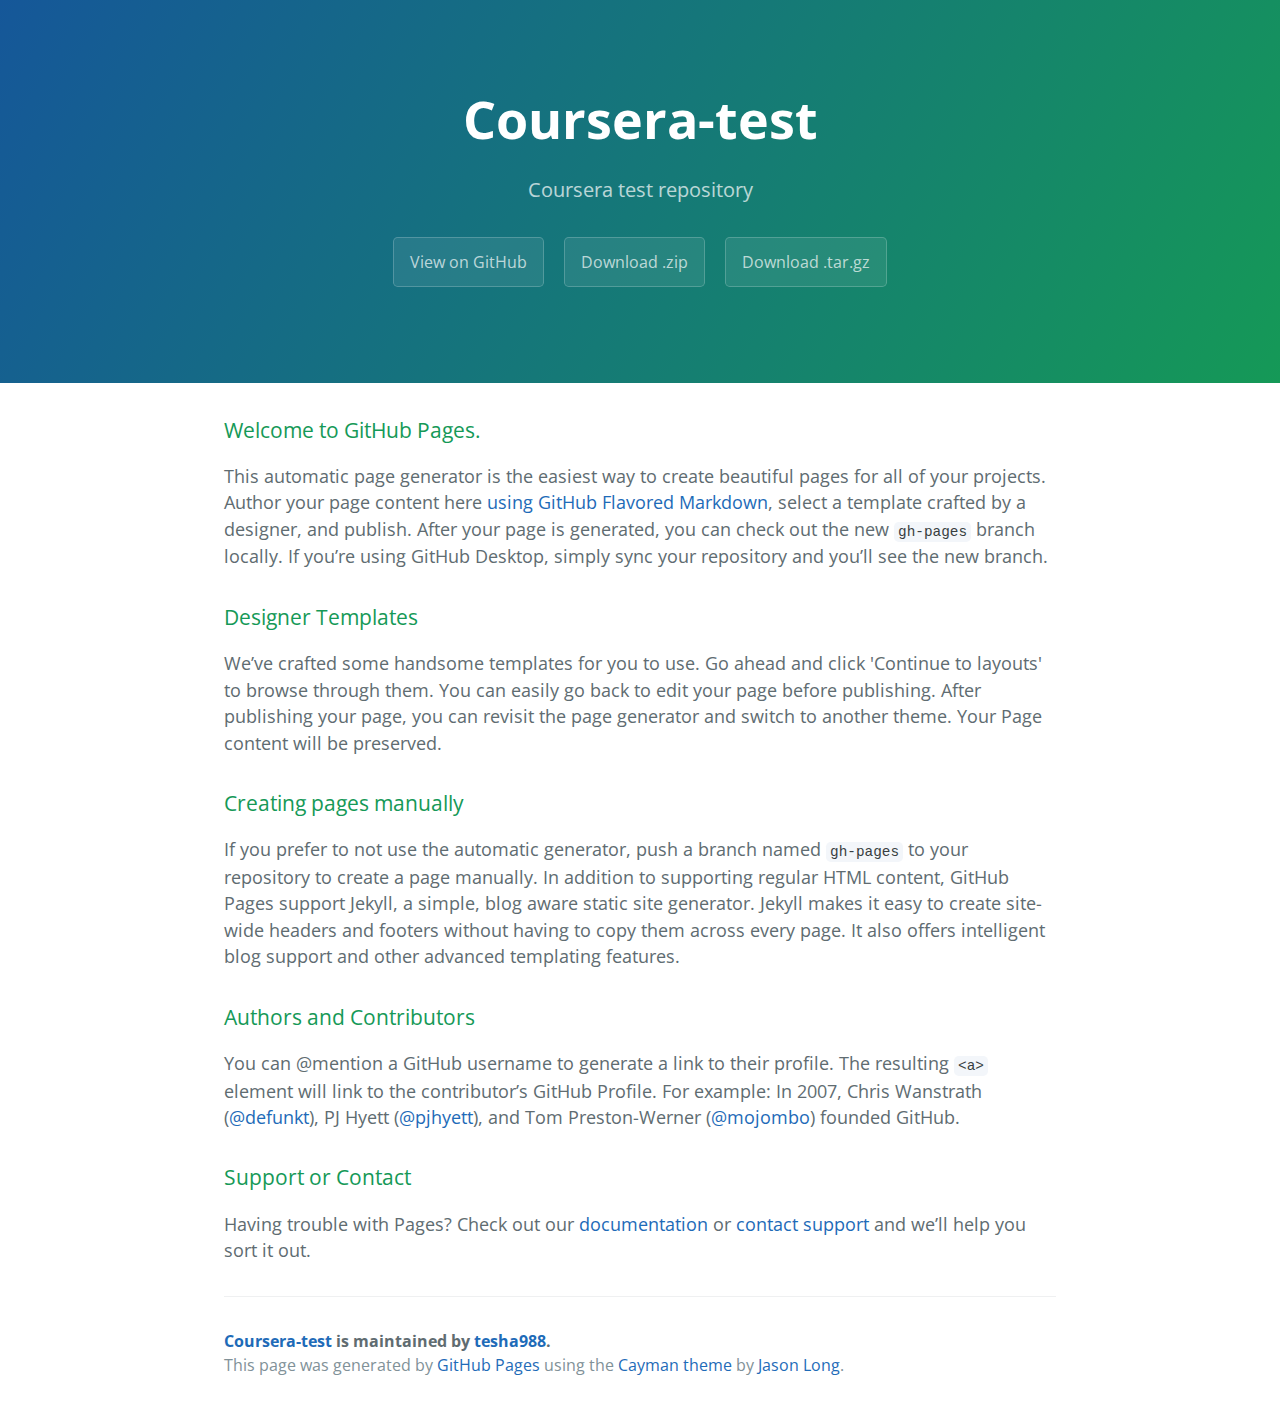
<file: index.html>
<!DOCTYPE html>
<html lang="en-us">
  <head>
    <meta charset="UTF-8">
    <title>Coursera-test by tesha988</title>
    <meta name="viewport" content="width=device-width, initial-scale=1">
    <link rel="stylesheet" type="text/css" href="stylesheets/normalize.css" media="screen">
    <link href='https://fonts.googleapis.com/css?family=Open+Sans:400,700' rel='stylesheet' type='text/css'>
    <link rel="stylesheet" type="text/css" href="stylesheets/stylesheet.css" media="screen">
    <link rel="stylesheet" type="text/css" href="stylesheets/github-light.css" media="screen">
  </head>
  <body>
    <section class="page-header">
      <h1 class="project-name">Coursera-test</h1>
      <h2 class="project-tagline">Coursera test repository</h2>
      <a href="https://github.com/tesha988/coursera-test" class="btn">View on GitHub</a>
      <a href="https://github.com/tesha988/coursera-test/zipball/master" class="btn">Download .zip</a>
      <a href="https://github.com/tesha988/coursera-test/tarball/master" class="btn">Download .tar.gz</a>
    </section>

    <section class="main-content">
      <h3>
<a id="welcome-to-github-pages" class="anchor" href="#welcome-to-github-pages" aria-hidden="true"><span aria-hidden="true" class="octicon octicon-link"></span></a>Welcome to GitHub Pages.</h3>

<p>This automatic page generator is the easiest way to create beautiful pages for all of your projects. Author your page content here <a href="https://guides.github.com/features/mastering-markdown/">using GitHub Flavored Markdown</a>, select a template crafted by a designer, and publish. After your page is generated, you can check out the new <code>gh-pages</code> branch locally. If you’re using GitHub Desktop, simply sync your repository and you’ll see the new branch.</p>

<h3>
<a id="designer-templates" class="anchor" href="#designer-templates" aria-hidden="true"><span aria-hidden="true" class="octicon octicon-link"></span></a>Designer Templates</h3>

<p>We’ve crafted some handsome templates for you to use. Go ahead and click 'Continue to layouts' to browse through them. You can easily go back to edit your page before publishing. After publishing your page, you can revisit the page generator and switch to another theme. Your Page content will be preserved.</p>

<h3>
<a id="creating-pages-manually" class="anchor" href="#creating-pages-manually" aria-hidden="true"><span aria-hidden="true" class="octicon octicon-link"></span></a>Creating pages manually</h3>

<p>If you prefer to not use the automatic generator, push a branch named <code>gh-pages</code> to your repository to create a page manually. In addition to supporting regular HTML content, GitHub Pages support Jekyll, a simple, blog aware static site generator. Jekyll makes it easy to create site-wide headers and footers without having to copy them across every page. It also offers intelligent blog support and other advanced templating features.</p>

<h3>
<a id="authors-and-contributors" class="anchor" href="#authors-and-contributors" aria-hidden="true"><span aria-hidden="true" class="octicon octicon-link"></span></a>Authors and Contributors</h3>

<p>You can @mention a GitHub username to generate a link to their profile. The resulting <code>&lt;a&gt;</code> element will link to the contributor’s GitHub Profile. For example: In 2007, Chris Wanstrath (<a href="https://github.com/defunkt" class="user-mention">@defunkt</a>), PJ Hyett (<a href="https://github.com/pjhyett" class="user-mention">@pjhyett</a>), and Tom Preston-Werner (<a href="https://github.com/mojombo" class="user-mention">@mojombo</a>) founded GitHub.</p>

<h3>
<a id="support-or-contact" class="anchor" href="#support-or-contact" aria-hidden="true"><span aria-hidden="true" class="octicon octicon-link"></span></a>Support or Contact</h3>

<p>Having trouble with Pages? Check out our <a href="https://help.github.com/pages">documentation</a> or <a href="https://github.com/contact">contact support</a> and we’ll help you sort it out.</p>

      <footer class="site-footer">
        <span class="site-footer-owner"><a href="https://github.com/tesha988/coursera-test">Coursera-test</a> is maintained by <a href="https://github.com/tesha988">tesha988</a>.</span>

        <span class="site-footer-credits">This page was generated by <a href="https://pages.github.com">GitHub Pages</a> using the <a href="https://github.com/jasonlong/cayman-theme">Cayman theme</a> by <a href="https://twitter.com/jasonlong">Jason Long</a>.</span>
      </footer>

    </section>

  
  </body>
</html>
</file>
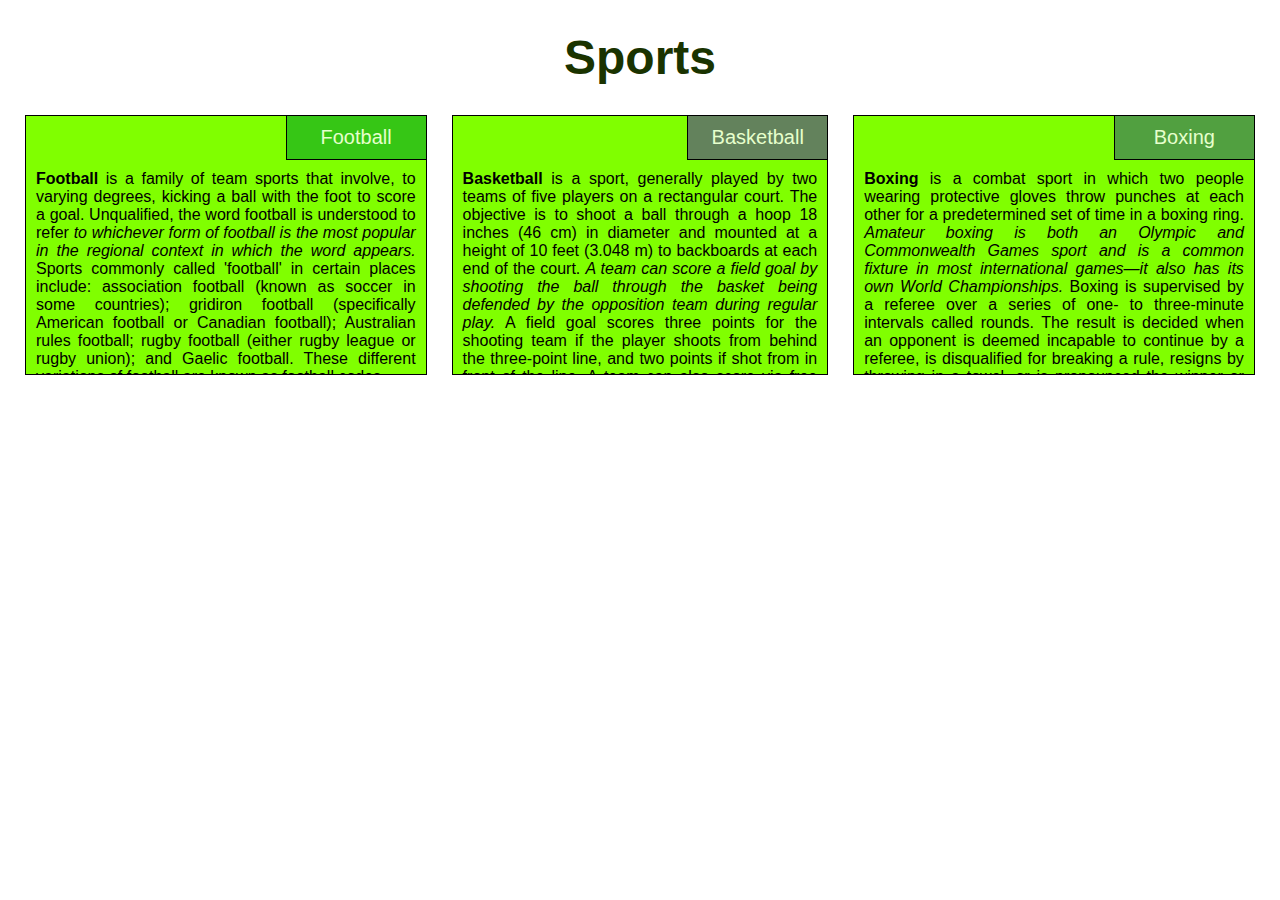
<file: module2-solution/index.html>
<!DOCTYPE html>
<html>
	<head>
		<meta charset="utf-8">
		<meta name="viewport" content="width=device-width, initial-scale=1">
		<title>Module 2 solution</title>
		<link rel="stylesheet" type="text/css" href="style.css">
	</head>
<body>
	<h1>Sports</h1>
	


	<div class="container">

  		<div class="desktop tablet mobile">
  				<div class="content1">
  					<p class="titl1">Football</p>
  					<p class="text"><b>Football</b> is a family of team sports that involve, to varying degrees, kicking a ball with the foot to score a goal. Unqualified, the word football is understood to refer <i>to whichever form of football is the most popular in the regional context in which the word appears.</i> Sports commonly called 'football' in certain places include: association football (known as soccer in some countries); gridiron football (specifically American football or Canadian football); Australian rules football; rugby football (either rugby league or rugby union); and Gaelic football. These different variations of football are known as football codes.</p>
  				</div>
  		</div>

 		<div class="desktop tablet mobile">
 				<div class="content2">
 					<p class="titl2">Basketball</p>
 					<p class="text"><b>Basketball</b> is a sport, generally played by two teams of five players on a rectangular court. The objective is to shoot a ball through a hoop 18 inches (46 cm) in diameter and mounted at a height of 10 feet (3.048 m) to backboards at each end of the court.
					<i>A team can score a field goal by shooting the ball through the basket being defended by the opposition team during regular play.</i> A field goal scores three points for the shooting team if the player shoots from behind the three-point line, and two points if shot from in front of the line. A team can also score via free throws, which are worth one point, after the other team is assessed with certain fouls. </p>
				</div>
		</div>

 		<div class="desktop tablet-3p mobile">
 				<div class="content3">
 					<p class="titl3">Boxing</p>
 					<p class="text"><b>Boxing</b> is a combat sport in which two people wearing protective gloves throw punches at each other for a predetermined set of time in a boxing ring.
					<i>Amateur boxing is both an Olympic and Commonwealth Games sport and is a common fixture in most international games—it also has its own World Championships.</i> Boxing is supervised by a referee over a series of one- to three-minute intervals called rounds. The result is decided when an opponent is deemed incapable to continue by a referee, is disqualified for breaking a rule, resigns by throwing in a towel, or is pronounced the winner or loser based on the judges' scorecards at the end of the contest.</p>
				</div>
		</div>
	</div>

</body>
</html>
</file>
<file: stylesheets/stylesheet.css>
* {
  box-sizing: border-box; }

body {
  padding: 0;
  margin: 0;
  font-family: "Open Sans", "Helvetica Neue", Helvetica, Arial, sans-serif;
  font-size: 16px;
  line-height: 1.5;
  color: #606c71; }

a {
  color: #1e6bb8;
  text-decoration: none; }
  a:hover {
    text-decoration: underline; }

.btn {
  display: inline-block;
  margin-bottom: 1rem;
  color: rgba(255, 255, 255, 0.7);
  background-color: rgba(255, 255, 255, 0.08);
  border-color: rgba(255, 255, 255, 0.2);
  border-style: solid;
  border-width: 1px;
  border-radius: 0.3rem;
  transition: color 0.2s, background-color 0.2s, border-color 0.2s; }
  .btn + .btn {
    margin-left: 1rem; }

.btn:hover {
  color: rgba(255, 255, 255, 0.8);
  text-decoration: none;
  background-color: rgba(255, 255, 255, 0.2);
  border-color: rgba(255, 255, 255, 0.3); }

@media screen and (min-width: 64em) {
  .btn {
    padding: 0.75rem 1rem; } }

@media screen and (min-width: 42em) and (max-width: 64em) {
  .btn {
    padding: 0.6rem 0.9rem;
    font-size: 0.9rem; } }

@media screen and (max-width: 42em) {
  .btn {
    display: block;
    width: 100%;
    padding: 0.75rem;
    font-size: 0.9rem; }
    .btn + .btn {
      margin-top: 1rem;
      margin-left: 0; } }

.page-header {
  color: #fff;
  text-align: center;
  background-color: #159957;
  background-image: linear-gradient(120deg, #155799, #159957); }

@media screen and (min-width: 64em) {
  .page-header {
    padding: 5rem 6rem; } }

@media screen and (min-width: 42em) and (max-width: 64em) {
  .page-header {
    padding: 3rem 4rem; } }

@media screen and (max-width: 42em) {
  .page-header {
    padding: 2rem 1rem; } }

.project-name {
  margin-top: 0;
  margin-bottom: 0.1rem; }

@media screen and (min-width: 64em) {
  .project-name {
    font-size: 3.25rem; } }

@media screen and (min-width: 42em) and (max-width: 64em) {
  .project-name {
    font-size: 2.25rem; } }

@media screen and (max-width: 42em) {
  .project-name {
    font-size: 1.75rem; } }

.project-tagline {
  margin-bottom: 2rem;
  font-weight: normal;
  opacity: 0.7; }

@media screen and (min-width: 64em) {
  .project-tagline {
    font-size: 1.25rem; } }

@media screen and (min-width: 42em) and (max-width: 64em) {
  .project-tagline {
    font-size: 1.15rem; } }

@media screen and (max-width: 42em) {
  .project-tagline {
    font-size: 1rem; } }

.main-content :first-child {
  margin-top: 0; }
.main-content img {
  max-width: 100%; }
.main-content h1, .main-content h2, .main-content h3, .main-content h4, .main-content h5, .main-content h6 {
  margin-top: 2rem;
  margin-bottom: 1rem;
  font-weight: normal;
  color: #159957; }
.main-content p {
  margin-bottom: 1em; }
.main-content code {
  padding: 2px 4px;
  font-family: Consolas, "Liberation Mono", Menlo, Courier, monospace;
  font-size: 0.9rem;
  color: #383e41;
  background-color: #f3f6fa;
  border-radius: 0.3rem; }
.main-content pre {
  padding: 0.8rem;
  margin-top: 0;
  margin-bottom: 1rem;
  font: 1rem Consolas, "Liberation Mono", Menlo, Courier, monospace;
  color: #567482;
  word-wrap: normal;
  background-color: #f3f6fa;
  border: solid 1px #dce6f0;
  border-radius: 0.3rem; }
  .main-content pre > code {
    padding: 0;
    margin: 0;
    font-size: 0.9rem;
    color: #567482;
    word-break: normal;
    white-space: pre;
    background: transparent;
    border: 0; }
.main-content .highlight {
  margin-bottom: 1rem; }
  .main-content .highlight pre {
    margin-bottom: 0;
    word-break: normal; }
.main-content .highlight pre, .main-content pre {
  padding: 0.8rem;
  overflow: auto;
  font-size: 0.9rem;
  line-height: 1.45;
  border-radius: 0.3rem; }
.main-content pre code, .main-content pre tt {
  display: inline;
  max-width: initial;
  padding: 0;
  margin: 0;
  overflow: initial;
  line-height: inherit;
  word-wrap: normal;
  background-color: transparent;
  border: 0; }
  .main-content pre code:before, .main-content pre code:after, .main-content pre tt:before, .main-content pre tt:after {
    content: normal; }
.main-content ul, .main-content ol {
  margin-top: 0; }
.main-content blockquote {
  padding: 0 1rem;
  margin-left: 0;
  color: #819198;
  border-left: 0.3rem solid #dce6f0; }
  .main-content blockquote > :first-child {
    margin-top: 0; }
  .main-content blockquote > :last-child {
    margin-bottom: 0; }
.main-content table {
  display: block;
  width: 100%;
  overflow: auto;
  word-break: normal;
  word-break: keep-all; }
  .main-content table th {
    font-weight: bold; }
  .main-content table th, .main-content table td {
    padding: 0.5rem 1rem;
    border: 1px solid #e9ebec; }
.main-content dl {
  padding: 0; }
  .main-content dl dt {
    padding: 0;
    margin-top: 1rem;
    font-size: 1rem;
    font-weight: bold; }
  .main-content dl dd {
    padding: 0;
    margin-bottom: 1rem; }
.main-content hr {
  height: 2px;
  padding: 0;
  margin: 1rem 0;
  background-color: #eff0f1;
  border: 0; }

@media screen and (min-width: 64em) {
  .main-content {
    max-width: 64rem;
    padding: 2rem 6rem;
    margin: 0 auto;
    font-size: 1.1rem; } }

@media screen and (min-width: 42em) and (max-width: 64em) {
  .main-content {
    padding: 2rem 4rem;
    font-size: 1.1rem; } }

@media screen and (max-width: 42em) {
  .main-content {
    padding: 2rem 1rem;
    font-size: 1rem; } }

.site-footer {
  padding-top: 2rem;
  margin-top: 2rem;
  border-top: solid 1px #eff0f1; }

.site-footer-owner {
  display: block;
  font-weight: bold; }

.site-footer-credits {
  color: #819198; }

@media screen and (min-width: 64em) {
  .site-footer {
    font-size: 1rem; } }

@media screen and (min-width: 42em) and (max-width: 64em) {
  .site-footer {
    font-size: 1rem; } }

@media screen and (max-width: 42em) {
  .site-footer {
    font-size: 0.9rem; } }
</file>
<file: stylesheets/github-light.css>
/*
The MIT License (MIT)

Copyright (c) 2016 GitHub, Inc.

Permission is hereby granted, free of charge, to any person obtaining a copy
of this software and associated documentation files (the "Software"), to deal
in the Software without restriction, including without limitation the rights
to use, copy, modify, merge, publish, distribute, sublicense, and/or sell
copies of the Software, and to permit persons to whom the Software is
furnished to do so, subject to the following conditions:

The above copyright notice and this permission notice shall be included in all
copies or substantial portions of the Software.

THE SOFTWARE IS PROVIDED "AS IS", WITHOUT WARRANTY OF ANY KIND, EXPRESS OR
IMPLIED, INCLUDING BUT NOT LIMITED TO THE WARRANTIES OF MERCHANTABILITY,
FITNESS FOR A PARTICULAR PURPOSE AND NONINFRINGEMENT. IN NO EVENT SHALL THE
AUTHORS OR COPYRIGHT HOLDERS BE LIABLE FOR ANY CLAIM, DAMAGES OR OTHER
LIABILITY, WHETHER IN AN ACTION OF CONTRACT, TORT OR OTHERWISE, ARISING FROM,
OUT OF OR IN CONNECTION WITH THE SOFTWARE OR THE USE OR OTHER DEALINGS IN THE
SOFTWARE.

*/

.pl-c /* comment */ {
  color: #969896;
}

.pl-c1 /* constant, variable.other.constant, support, meta.property-name, support.constant, support.variable, meta.module-reference, markup.raw, meta.diff.header */,
.pl-s .pl-v /* string variable */ {
  color: #0086b3;
}

.pl-e /* entity */,
.pl-en /* entity.name */ {
  color: #795da3;
}

.pl-smi /* variable.parameter.function, storage.modifier.package, storage.modifier.import, storage.type.java, variable.other */,
.pl-s .pl-s1 /* string source */ {
  color: #333;
}

.pl-ent /* entity.name.tag */ {
  color: #63a35c;
}

.pl-k /* keyword, storage, storage.type */ {
  color: #a71d5d;
}

.pl-s /* string */,
.pl-pds /* punctuation.definition.string, string.regexp.character-class */,
.pl-s .pl-pse .pl-s1 /* string punctuation.section.embedded source */,
.pl-sr /* string.regexp */,
.pl-sr .pl-cce /* string.regexp constant.character.escape */,
.pl-sr .pl-sre /* string.regexp source.ruby.embedded */,
.pl-sr .pl-sra /* string.regexp string.regexp.arbitrary-repitition */ {
  color: #183691;
}

.pl-v /* variable */ {
  color: #ed6a43;
}

.pl-id /* invalid.deprecated */ {
  color: #b52a1d;
}

.pl-ii /* invalid.illegal */ {
  color: #f8f8f8;
  background-color: #b52a1d;
}

.pl-sr .pl-cce /* string.regexp constant.character.escape */ {
  font-weight: bold;
  color: #63a35c;
}

.pl-ml /* markup.list */ {
  color: #693a17;
}

.pl-mh /* markup.heading */,
.pl-mh .pl-en /* markup.heading entity.name */,
.pl-ms /* meta.separator */ {
  font-weight: bold;
  color: #1d3e81;
}

.pl-mq /* markup.quote */ {
  color: #008080;
}

.pl-mi /* markup.italic */ {
  font-style: italic;
  color: #333;
}

.pl-mb /* markup.bold */ {
  font-weight: bold;
  color: #333;
}

.pl-md /* markup.deleted, meta.diff.header.from-file */ {
  color: #bd2c00;
  background-color: #ffecec;
}

.pl-mi1 /* markup.inserted, meta.diff.header.to-file */ {
  color: #55a532;
  background-color: #eaffea;
}

.pl-mdr /* meta.diff.range */ {
  font-weight: bold;
  color: #795da3;
}

.pl-mo /* meta.output */ {
  color: #1d3e81;
}
</file>
<file: module2-solution/style.css>
* {
  box-sizing: border-box;
  margin: 0;
  padding: 0;
}

h1 {
  font-family: "Trebuchet MS", Helvetica, sans-serif;
  font-size: 3em;
  text-align: center;
  margin-top: 20px;
  margin-bottom: 20px;
  padding: 10px;
  color: #1a3300;
}

.content1, .content2, .content3 {
  background-color: #80ff00;
  height: 260px;
  border: 1px solid black;
  overflow-y: auto;
}

p.titl1, p.titl2, p.titl3 {
  width: 140px;
  text-align: center;
  color: #e6ffcc;
  font-family: "Comic Sans MS", cursive, sans-serif;
  font-size: 1.25em;
  border-style: solid;
  border-color: black;
  border-width: 0px 0px 1px 1px;
  float: right;
  padding: 10px;
}

p.titl1 {
  background-color: #36c615;
}

p.titl2 {
  background-color: #63825c;
}

p.titl3 {
  background-color: #51a040;
}

p.text {
  font-family: Arial, Helvetica, sans-serif;
  padding: 10px;
  clear: right;
  width: 100%;
  text-align: justify;
}


.container {
  width: 100%;
  margin-top: 20px;
}

/********** Desktop **********/
@media (min-width: 992px) {
  .desktop {
    width: 33.33%;
    float: left;
  }
  .content1 {
  margin-left: 25px;
  }
  .content2 {
  margin-right: 25px;
  margin-left: 25px;
  }
  .content3 {
  margin-right: 25px;
  }
}

/********** Tablet **********/
@media (min-width: 768px) and (max-width: 991px) {
  .tablet {
    width: 50%;
    float: left;
  }
  .tablet-3p {
    width: 100%;
    clear: both;
  }
  .content1 {
  margin: 0px 33px 33px 33px;
  }
  .content2 {
  margin-bottom: 33px;
  margin-right: 33px;
  }
  .content3 {
  margin-right: 33px;
  margin-left: 33px;
  }
}

/********** Mobile **********/
@media (max-width: 767px) {
  .mobile {
    width: 100%;
  }
  .content1, .content2, .content3 {
  margin: 25px;
  }
}
</file>
